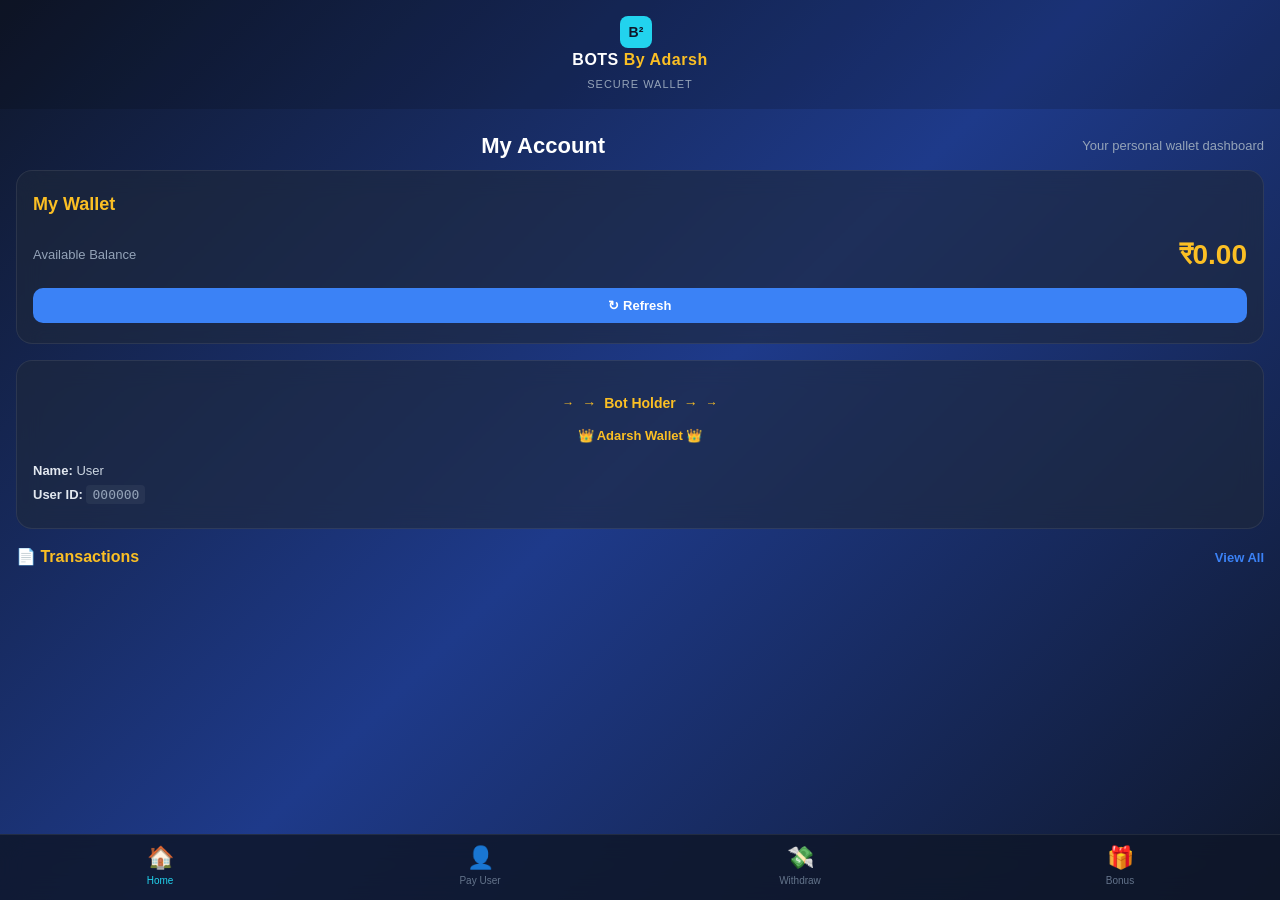
<file: index.html>
<!DOCTYPE html>
<html lang="hi">
<head>
<meta charset="UTF-8">
<meta name="viewport" content="width=device-width, initial-scale=1.0">
<title>Adarsh Wallet - Home</title>
<link rel="stylesheet" href="style.css">
</head>
<body>

<div class="app">
  <header class="header">
    <div class="logo">B²</div>
    <div class="brand">BOTS <span>By Adarsh</span></div>
    <div class="sub">SECURE WALLET</div>
  </header>

  <main class="main" id="mainContent">
    <div class="page-header">
      <h1>My Account</h1>
      <p>Your personal wallet dashboard</p>
    </div>

    <section class="card wallet-card">
      <h2>My Wallet</h2>
      <div class="balance-row">
        <span class="bal-label">Available Balance</span>
        <span class="bal-amount" id="balAmt">₹0.00</span>
      </div>
      <button class="btn-refresh" onclick="loadBalance()">↻ Refresh</button>
    </section>

    <section class="card info-card">
      <div class="holder-row">
        <span>→</span><span class="holder-text">Bot Holder</span><span>→</span>
      </div>
      <p class="bot-name">👑 Adarsh Wallet 👑</p>
      <div class="user-info">
        <div><b>Name:</b> <span id="userName">User</span></div>
        <div><b>User ID:</b> <code id="userId">000000</code></div>
      </div>
    </section>

    <section class="section transactions-section">
      <div class="section-header">
        <h2>📄 Transactions</h2>
        <button class="btn-view-all" onclick="openViewAll()">View All</button>
      </div>
      <div class="tx-list" id="txList"></div>
    </section>
  </main>

  <nav class="nav-bar">
    <a class="nav-item active" href="index.html"><span class="nav-icon">🏠</span><span>Home</span></a>
    <a class="nav-item" href="pay.html"><span class="nav-icon">👤</span><span>Pay User</span></a>
    <a class="nav-item" href="withdraw.html"><span class="nav-icon">💸</span><span>Withdraw</span></a>
    <a class="nav-item" href="bonus.html"><span class="nav-icon">🎁</span><span>Bonus</span></a>
  </nav>
</div>

<!-- Transaction Detail Modal -->
<div class="modal-overlay" id="txModal">
  <div class="modal">
    <button class="modal-close" onclick="closeTxModal()">✕</button>
    <div id="txModalContent"></div>
  </div>
</div>

<script src="config.js"></script>
<script src="api.js"></script>
<script src="index.js"></script>
</body>
 </html>
</file>
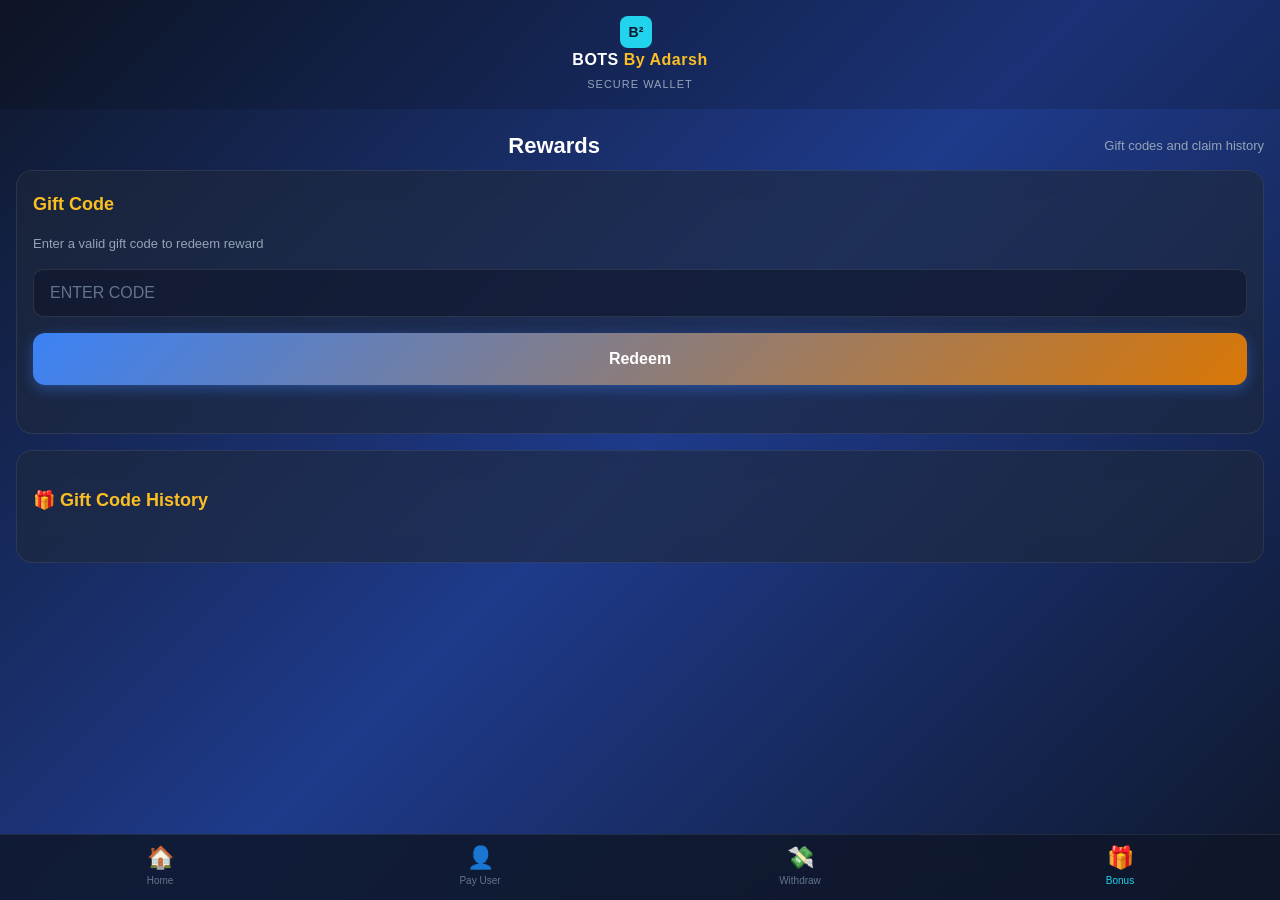
<file: bonus.html>
<!DOCTYPE html>
<html lang="hi">
<head>
<meta charset="UTF-8">
<meta name="viewport" content="width=device-width, initial-scale=1.0, user-scalable=no">
<title>Bonus - Adarsh Wallet</title>
<link rel="stylesheet" href="style.css">
</head>
<body>

<div class="app">
  <header class="header">
    <div class="logo">B²</div>
    <div class="brand">BOTS <span>By Adarsh</span></div>
    <div class="sub">SECURE WALLET</div>
  </header>

  <main class="main">
    <div class="page-header">
      <h1>Rewards</h1>
      <p>Gift codes and claim history</p>
    </div>

    <section class="card">
      <h2>Gift Code</h2>
      <p class="card-desc">Enter a valid gift code to redeem reward</p>
      
      <div class="form-group">
        <input type="text" class="input" id="codeInput" placeholder="Enter code" autocomplete="off" style="text-transform:uppercase;">
      </div>
      <button class="btn-primary" onclick="redeemCode()">Redeem</button>
      <p id="giftMsg" class="msg"></p>
    </section>

    <section class="card history-card">
      <div class="section-header">
        <h2>🎁 Gift Code History</h2>
      </div>
      <div class="history-list" id="giftHistory"></div>
    </section>
  </main>

  <nav class="nav-bar">
    <a class="nav-item" href="index.html"><span class="nav-icon">🏠</span><span>Home</span></a>
    <a class="nav-item" href="pay.html"><span class="nav-icon">👤</span><span>Pay User</span></a>
    <a class="nav-item" href="withdraw.html"><span class="nav-icon">💸</span><span>Withdraw</span></a>
    <a class="nav-item active" href="bonus.html"><span class="nav-icon">🎁</span><span>Bonus</span></a>
  </nav>
</div>

<script src="config.js"></script>
<script src="api.js"></script>
<script>
const tg = window.Telegram.WebApp; tg.ready(); tg.expand();
let uid = API.getUserId();

async function loadHistory() {
  try {
    const res = await API.getGiftHistory(uid);
    if (res.ok) renderHistory(res.history);
  } catch (e) { console.error(e); }
}

function renderHistory(hist) {
  const el = document.getElementById("giftHistory");
  if (hist.length === 0) { el.innerHTML = '<p class="empty">No gift codes claimed yet</p>'; return; }
  el.innerHTML = hist.map(h => `
    <div class="history-item">
      <div class="hist-info">
        <div class="hist-code">${escapeHtml(h.code)}</div>
        <div class="hist-date">${escapeHtml(h.date)}</div>
      </div>
      <div class="hist-amount ${h.status === 'success' ? 'pos' : 'neg'}">
        ${h.status === 'success' ? '+' : ''}₹${Math.abs(h.amount).toFixed(2)}
      </div>
      <div class="hist-status">${escapeHtml(h.status)}</div>
    </div>
  `).join("");
}

function escapeHtml(s) { return String(s).replace(/&/g,"&amp;").replace(/</g,"&lt;").replace(/>/g,"&gt;"); }

async function redeemCode() {
  const code = document.getElementById("codeInput").value.trim().toUpperCase();
  const msg = document.getElementById("giftMsg");
  const btn = document.querySelector("#bonus .btn-primary");
  
  if (!code) { msg.textContent = "Enter a code"; msg.className = "msg error"; return; }
  
  btn.disabled = true; btn.textContent = "Redeeming...";
  msg.textContent = ""; msg.className = "msg";
  
  try {
    const res = await API.doAction("gift", { code });
    if (res.ok) {
      msg.textContent = res.message; msg.className = "msg success";
      document.getElementById("codeInput").value = "";
      await loadHistory();
      // Update balance on home if needed
    } else {
      msg.textContent = res.error; msg.className = "msg error";
    }
  } catch (e) {
    msg.textContent = "Network error"; msg.className = "msg error";
  }
  btn.disabled = false; btn.textContent = "Redeem";
}

loadHistory();
</script>
</body>
      </html>
</file>
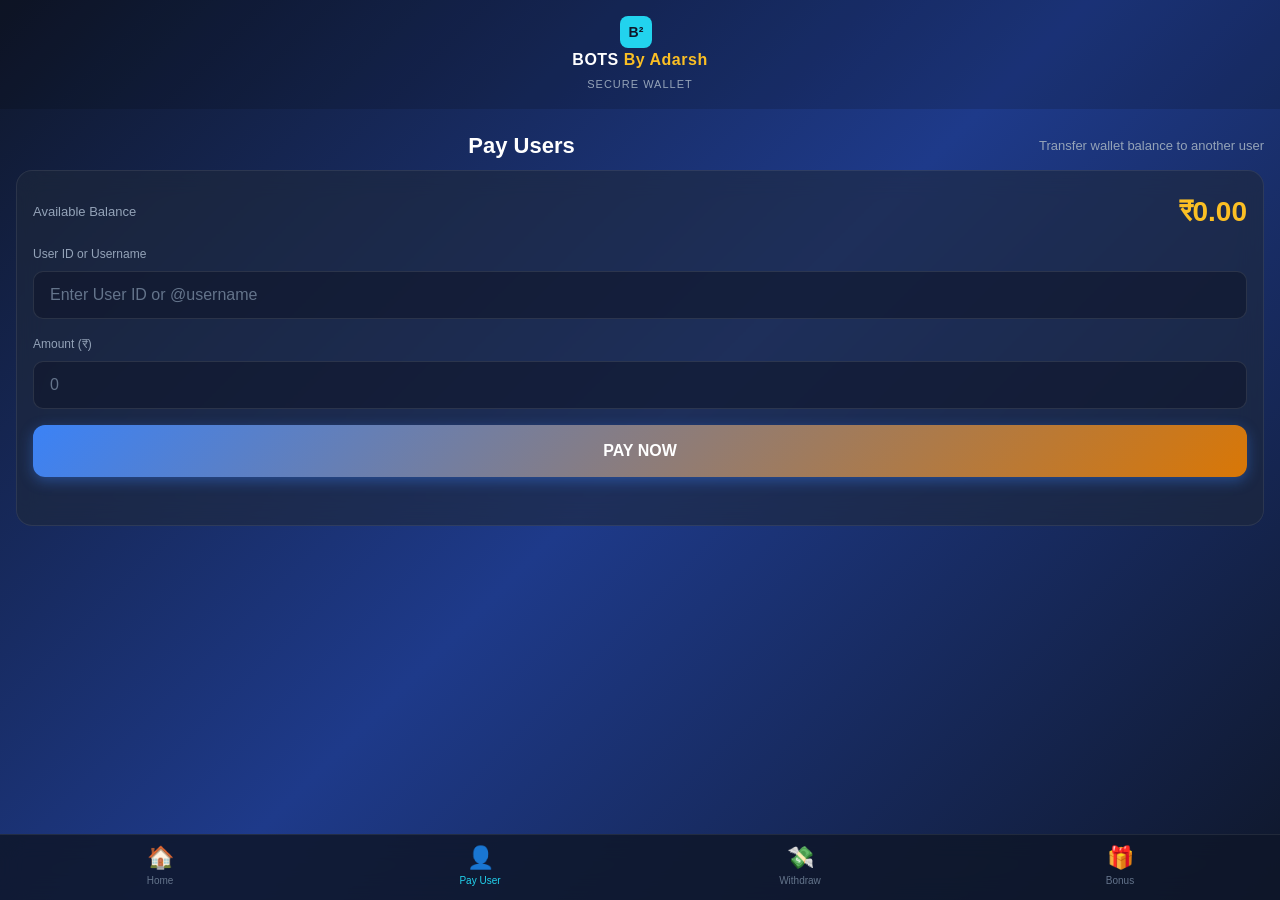
<file: pay.html>
<!DOCTYPE html>
<html lang="hi">
<head>
<meta charset="UTF-8">
<meta name="viewport" content="width=device-width, initial-scale=1.0, user-scalable=no">
<title>Pay User - Adarsh Wallet</title>
<link rel="stylesheet" href="style.css">
</head>
<body>

<div class="app">
  <header class="header">
    <div class="logo">B²</div>
    <div class="brand">BOTS <span>By Adarsh</span></div>
    <div class="sub">SECURE WALLET</div>
  </header>

  <main class="main">
    <div class="page-header">
      <h1>Pay Users</h1>
      <p>Transfer wallet balance to another user</p>
    </div>

    <section class="card">
      <div class="balance-row">
        <span class="bal-label">Available Balance</span>
        <span class="bal-amount" id="balAmt">₹0.00</span>
      </div>

      <div class="form-group">
        <label>User ID or Username</label>
        <input type="text" class="input" id="userInput" placeholder="Enter User ID or @username" autocomplete="off">
      </div>

      <div class="form-group">
        <label>Amount (₹)</label>
        <input type="number" class="input" id="amtInput" placeholder="0" step="0.01" min="0" inputmode="decimal">
      </div>

      <button class="btn-primary" id="payBtn" onclick="doPay()">PAY NOW</button>
      <p id="payMsg" class="msg"></p>
    </section>
  </main>

  <nav class="nav-bar">
    <a class="nav-item" href="index.html"><span class="nav-icon">🏠</span><span>Home</span></a>
    <a class="nav-item active" href="pay.html"><span class="nav-icon">👤</span><span>Pay User</span></a>
    <a class="nav-item" href="withdraw.html"><span class="nav-icon">💸</span><span>Withdraw</span></a>
    <a class="nav-item" href="bonus.html"><span class="nav-icon">🎁</span><span>Bonus</span></a>
  </nav>
</div>

<script src="config.js"></script>
<script src="api.js"></script>
<script>
const tg = window.Telegram.WebApp; tg.ready(); tg.expand();
let uid = API.getUserId();
document.getElementById("userName").textContent = API.getUserName();

async function loadBal() {
  const res = await API.getBalance(uid);
  if (res.ok) document.getElementById("balAmt").textContent = "₹" + res.balance.toFixed(2);
}
loadBal();

async function doPay() {
  const to = document.getElementById("userInput").value.trim();
  const amt = parseFloat(document.getElementById("amtInput").value);
  const msgEl = document.getElementById("payMsg");
  const btn = document.getElementById("payBtn");
  
  if (!to) { msgEl.textContent = "Enter user ID/username"; msgEl.className = "msg error"; return; }
  if (!amt || amt <= 0) { msgEl.textContent = "Enter valid amount"; msgEl.className = "msg error"; return; }
  
  btn.disabled = true; btn.textContent = "Processing...";
  msgEl.textContent = ""; msgEl.className = "msg";
  
  try {
    const res = await API.doAction("pay", { to, amount: amt });
    if (res.ok) {
      msgEl.textContent = res.message; msgEl.className = "msg success";
      document.getElementById("balAmt").textContent = "₹" + res.new_balance.toFixed(2);
      document.getElementById("userInput").value = "";
      document.getElementById("amtInput").value = "";
    } else {
      msgEl.textContent = res.error; msgEl.className = "msg error";
    }
  } catch (e) {
    msgEl.textContent = "Network error"; msgEl.className = "msg error";
  }
  btn.disabled = false; btn.textContent = "PAY NOW";
}
</script>
</body>
</html>
</file>
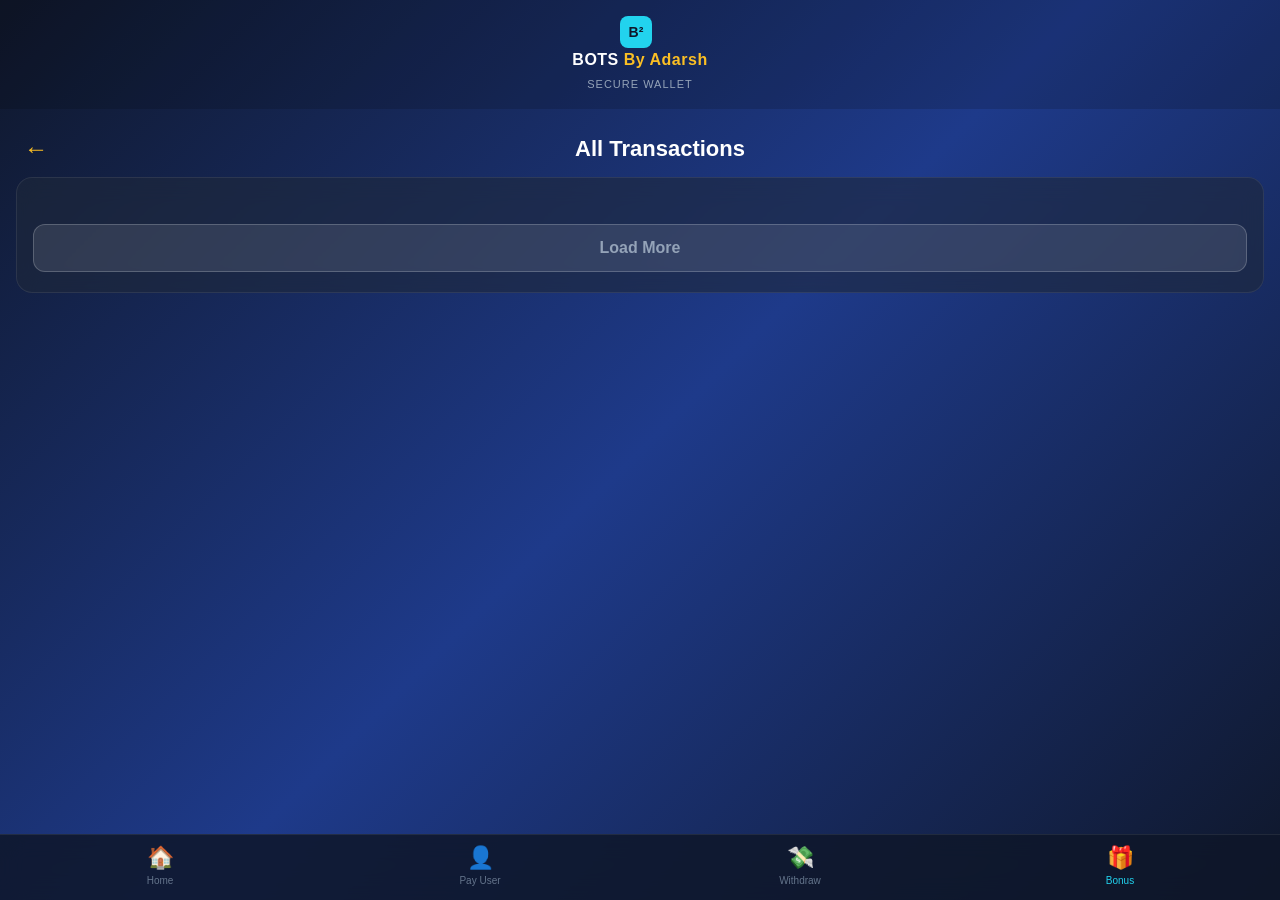
<file: transactions.html>
<!DOCTYPE html>
<html lang="hi">
<head>
<meta charset="UTF-8">
<meta name="viewport" content="width=device-width, initial-scale=1.0, user-scalable=no">
<title>Transactions - Adarsh Wallet</title>
<link rel="stylesheet" href="style.css">
</head>
<body>

<div class="app">
  <header class="header">
    <div class="logo">B²</div>
    <div class="brand">BOTS <span>By Adarsh</span></div>
    <div class="sub">SECURE WALLET</div>
  </header>

  <main class="main">
    <div class="page-header with-back">
      <button class="btn-back" onclick="goBack()">←</button>
      <h1>All Transactions</h1>
    </div>

    <section class="card">
      <div class="tx-list" id="txList"></div>
      <div id="loadMoreContainer" style="text-align:center; margin-top:16px;">
        <button class="btn-secondary" id="loadMoreBtn" onclick="loadMore()">Load More</button>
      </div>
    </section>
  </main>

  <nav class="nav-bar">
    <a class="nav-item" href="index.html"><span class="nav-icon">🏠</span><span>Home</span></a>
    <a class="nav-item" href="pay.html"><span class="nav-icon">👤</span><span>Pay User</span></a>
    <a class="nav-item" href="withdraw.html"><span class="nav-icon">💸</span><span>Withdraw</span></a>
    <a class="nav-item active" href="bonus.html"><span class="nav-icon">🎁</span><span>Bonus</span></a>
  </nav>
</div>

<!-- Transaction Detail Modal (same as index.html) -->
<div class="modal-overlay" id="txModal">
  <div class="modal">
    <button class="modal-close" onclick="closeTxModal()">✕</button>
    <div id="txModalContent"></div>
  </div>
</div>

<script src="config.js"></script>
<script src="api.js"></script>
<script>
const tg = window.Telegram.WebApp; tg.ready(); tg.expand();
let uid = API.getUserId(), offset = 0, limit = 20, loading = false;

async function loadMore() {
  if (loading) return;
  loading = true;
  const btn = document.getElementById("loadMoreBtn");
  btn.textContent = "Loading..."; btn.disabled = true;
  
  try {
    const res = await API.getTransactions(uid, limit, offset);
    if (res.ok) {
      renderTransactions(res.transactions, offset === 0);
      offset += res.transactions.length;
      if (offset >= res.total) {
        document.getElementById("loadMoreContainer").style.display = "none";
      }
    }
  } catch (e) { console.error(e); }
  loading = false;
  btn.textContent = "Load More"; btn.disabled = false;
}

function renderTransactions(txns, clear) {
  const el = document.getElementById("txList");
  if (clear) el.innerHTML = "";
  if (txns.length === 0 && clear) { el.innerHTML = '<p class="empty">No transactions</p>'; return; }
  el.innerHTML += txns.map(t => `
    <div class="tx-item" onclick="openTxDetail(${JSON.stringify(t).replace(/"/g, '&quot;')})">
      <div class="tx-icon">${iconForKind(t.kind)}</div>
      <div class="tx-details">
        <div class="tx-title">${escapeHtml(t.kind)}</div>
        <div class="tx-sub">${escapeHtml(t.note)} · ${t.date}</div>
      </div>
      <div class="tx-amount ${t.amount >= 0 ? 'pos' : 'neg'}">${t.amount >= 0 ? '+' : ''}₹${Math.abs(t.amount).toFixed(2)}</div>
    </div>
  `).join("");
}

function iconForKind(kind) {
  const k = kind.toLowerCase();
  if (k.includes("payment") || k.includes("sent")) return "➤";
  if (k.includes("bonus") || k.includes("gift")) return "🎁";
  if (k.includes("withdraw")) return "💸";
  if (k.includes("received")) return "⬅";
  return "📝";
}

function escapeHtml(s) { return String(s).replace(/&/g,"&amp;").replace(/</g,"&lt;").replace(/>/g,"&gt;"); }

function openTxDetail(t) {
  document.getElementById("txModalContent").innerHTML = `
    <h3>Transaction Details</h3>
    <div class="detail-row"><span>Type</span><strong>${escapeHtml(t.kind)}</strong></div>
    <div class="detail-row"><span>Amount</span><strong class="${t.amount >= 0 ? 'pos' : 'neg'}">${t.amount >= 0 ? '+' : ''}₹${Math.abs(t.amount).toFixed(2)}</strong></div>
    <div class="detail-row"><span>Note</span><strong>${escapeHtml(t.note)}</strong></div>
    <div class="detail-row"><span>Status</span><strong>${escapeHtml(t.status)}</strong></div>
    <div class="detail-row"><span>Date</span><strong>${escapeHtml(t.date)}</strong></div>
  `;
  document.getElementById("txModal").style.display = "flex";
}

function closeTxModal() { document.getElementById("txModal").style.display = "none"; }
function goBack() { window.location.href = "index.html"; }

loadMore();
</script>
</body>
        </html>
</file>
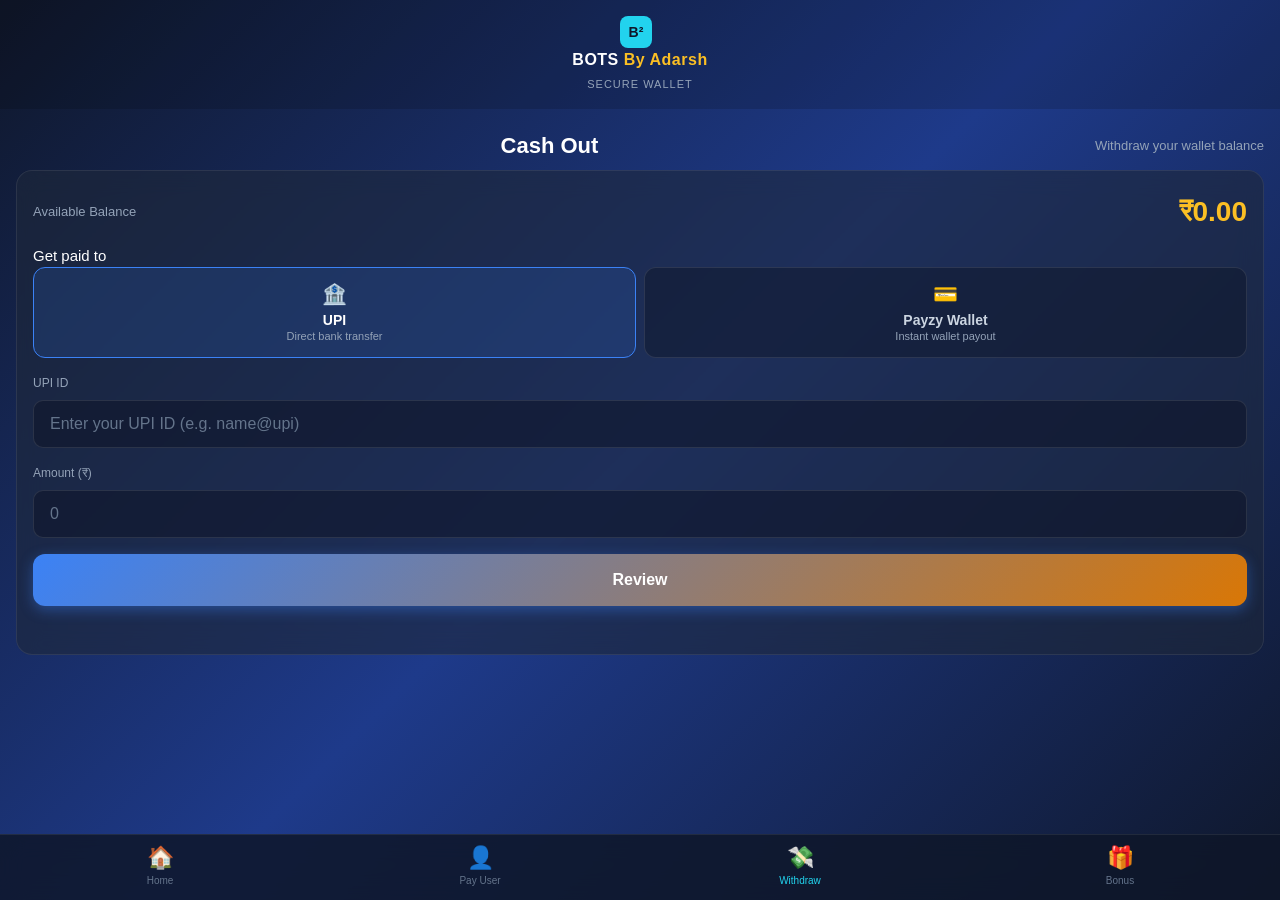
<file: withdraw.html>
<!DOCTYPE html>
<html lang="hi">
<head>
<meta charset="UTF-8">
<meta name="viewport" content="width=device-width, initial-scale=1.0, user-scalable=no">
<title>Withdraw - Adarsh Wallet</title>
<link rel="stylesheet" href="style.css">
</head>
<body>

<div class="app">
  <header class="header">
    <div class="logo">B²</div>
    <div class="brand">BOTS <span>By Adarsh</span></div>
    <div class="sub">SECURE WALLET</div>
  </header>

  <main class="main" id="mainContent">
    <!-- Screen 1: Withdraw Form -->
    <section id="screenForm" class="screen active">
      <div class="page-header">
        <h1>Cash Out</h1>
        <p>Withdraw your wallet balance</p>
      </div>

      <section class="card">
        <div class="balance-row">
          <span class="bal-label">Available Balance</span>
          <span class="bal-amount" id="balAmt">₹0.00</span>
        </div>

        <p class="field-label">Get paid to</p>
        
        <div class="method-tabs">
          <button class="method-tab active" data-method="upi" onclick="selectMethod('upi')">
            <span class="tab-icon">🏦</span>
            <div><strong>UPI</strong><br><small>Direct bank transfer</small></div>
          </button>
          <button class="method-tab" data-method="payzy" onclick="selectMethod('payzy')">
            <span class="tab-icon">💳</span>
            <div><strong>Payzy Wallet</strong><br><small>Instant wallet payout</small></div>
          </button>
        </div>

        <div class="form-group">
          <label id="recvLabel">UPI ID</label>
          <input type="text" class="input" id="recvInput" placeholder="Enter your UPI ID (e.g. name@upi)" autocomplete="off">
        </div>

        <div class="form-group">
          <label>Amount (₹)</label>
          <input type="number" class="input" id="amtInput" placeholder="0" step="0.01" min="0" inputmode="decimal">
        </div>

        <button class="btn-primary" onclick="goReview()">Review</button>
        <p id="wdMsg" class="msg"></p>
      </section>
    </section>

    <!-- Screen 2: Review -->
    <section id="screenReview" class="screen">
      <div class="page-header">
        <h1>Review</h1>
        <p>Confirm your withdrawal details</p>
      </div>

      <section class="card review-card">
        <div class="review-row"><span>Amount</span><strong id="revAmt">₹0</strong></div>
        <div class="review-row"><span>To</span><strong id="revTo">—</strong></div>
        <div class="review-row"><span>Via</span><strong id="revVia">—</strong></div>
      </section>

      <button class="btn-primary" onclick="confirmWithdraw()">Confirm & Withdraw</button>
      <button class="btn-secondary" onclick="goForm()">Back</button>
      <p id="revMsg" class="msg"></p>
    </section>

    <!-- Success Modal -->
    <div class="modal-overlay" id="successModal">
      <div class="modal">
        <div class="modal-icon">✅</div>
        <h3>Successfully Requested</h3>
        <p>Your withdrawal request has been submitted. Awaiting admin approval.</p>
        <button class="btn-primary" onclick="closeSuccess()">OK</button>
      </div>
    </div>
  </main>

  <nav class="nav-bar">
    <a class="nav-item" href="index.html"><span class="nav-icon">🏠</span><span>Home</span></a>
    <a class="nav-item" href="pay.html"><span class="nav-icon">👤</span><span>Pay User</span></a>
    <a class="nav-item active" href="withdraw.html"><span class="nav-icon">💸</span><span>Withdraw</span></a>
    <a class="nav-item" href="bonus.html"><span class="nav-icon">🎁</span><span>Bonus</span></a>
  </nav>
</div>

<script src="config.js"></script>
<script src="api.js"></script>
<script>
const tg = window.Telegram.WebApp; tg.ready(); tg.expand();
let uid = API.getUserId(), balance = 0, method = "upi";

async function loadBal() {
  const res = await API.getBalance(uid);
  if (res.ok) { balance = res.balance; document.getElementById("balAmt").textContent = "₹" + balance.toFixed(2); }
}
loadBal();

function selectMethod(m) {
  method = m;
  document.querySelectorAll(".method-tab").forEach(b => b.classList.toggle("active", b.dataset.method === m));
  document.getElementById("recvLabel").textContent = m === "upi" ? "UPI ID" : "Payzy Number";
  document.getElementById("recvInput").placeholder = m === "upi" ? "Enter your UPI ID (e.g. name@upi)" : "Enter Payzy registered number";
}

function goReview() {
  const recv = document.getElementById("recvInput").value.trim();
  const amt = parseFloat(document.getElementById("amtInput").value);
  const msg = document.getElementById("wdMsg");
  
  if (!recv) { msg.textContent = "Enter receiver"; msg.className = "msg error"; return; }
  if (!amt || amt <= 0) { msg.textContent = "Enter valid amount"; msg.className = "msg error"; return; }
  if (amt > balance) { msg.textContent = "Insufficient balance"; msg.className = "msg error"; return; }
  
  document.getElementById("revAmt").textContent = "₹" + amt.toFixed(2);
  document.getElementById("revTo").textContent = recv;
  document.getElementById("revVia").textContent = method === "upi" ? "UPI" : "Payzy Wallet";
  
  showScreen("screenReview");
}

function goForm() { showScreen("screenForm"); }

async function confirmWithdraw() {
  const amt = parseFloat(document.getElementById("amtInput").value);
  const recv = document.getElementById("recvInput").value.trim();
  const msg = document.getElementById("revMsg");
  const btn = document.querySelector("#screenReview .btn-primary");
  
  btn.disabled = true; btn.textContent = "Processing...";
  msg.textContent = ""; msg.className = "msg";
  
  try {
    const res = await API.doAction("withdraw", { amount: amt, method, to: recv });
    if (res.ok) {
      document.getElementById("successModal").style.display = "flex";
      balance = res.new_balance;
      document.getElementById("balAmt").textContent = "₹" + balance.toFixed(2);
      document.getElementById("amtInput").value = "";
      document.getElementById("recvInput").value = "";
    } else {
      msg.textContent = res.error; msg.className = "msg error";
    }
  } catch (e) {
    msg.textContent = "Network error"; msg.className = "msg error";
  }
  btn.disabled = false; btn.textContent = "Confirm & Withdraw";
}

function closeSuccess() {
  document.getElementById("successModal").style.display = "none";
  showScreen("screenForm");
}

function showScreen(id) {
  document.querySelectorAll(".screen").forEach(s => s.classList.remove("active"));
  document.getElementById(id).classList.add("active");
}
</script>
</body>
       </html>
</file>
<file: style.css>
/* ===== RESET & BASE ===== */
* { margin: 0; padding: 0; box-sizing: border-box; -webkit-tap-highlight-color: transparent; }
html, body { height: 100%; }
body {
  font-family: -apple-system, BlinkMacSystemFont, "Segoe UI", Roboto, "Helvetica Neue", Arial, sans-serif;
  background: linear-gradient(135deg, #0f172a 0%, #1e3a8a 50%, #0f172a 100%);
  color: #fff;
  min-height: 100vh;
  line-height: 1.5;
  font-size: 15px;
}

/* ===== LAYOUT ===== */
.app { display: flex; flex-direction: column; min-height: 100vh; padding-bottom: 88px; }
.main { flex: 1; overflow-y: auto; padding: 0 16px 24px; }

/* ===== HEADER ===== */
.header { padding: 16px; text-align: center; background: rgba(0,0,0,0.15); }
.header .logo { width: 32px; height: 32px; background: #22d3ee; border-radius: 8px; display: inline-flex; align-items: center; justify-content: center; font-weight: 800; color: #0f172a; font-size: 14px; margin-right: 8px; vertical-align: middle; }
.header .brand { font-size: 16px; font-weight: 700; letter-spacing: 0.5px; vertical-align: middle; }
.header .brand span { color: #fbbf24; }
.header .sub { font-size: 11px; color: #94a3b8; letter-spacing: 1px; margin-top: 4px; display: block; }

/* ===== PAGE HEADER ===== */
.page-header { display: flex; align-items: center; gap: 12px; margin: 20px 0 8px; }
.page-header h1 { font-size: 22px; font-weight: 700; color: #fff; flex: 1; text-align: center; }
.page-header p { font-size: 13px; color: #94a3b8; margin-top: 2px; }
.page-header.with-back h1 { margin-left: -12px; }
.btn-back { background: none; border: none; color: #fbbf24; font-size: 24px; padding: 8px; cursor: pointer; line-height: 1; }

/* ===== SECTION HEADER ===== */
.section-header { display: flex; justify-content: space-between; align-items: center; margin: 16px 0 12px; }
.section-header h2 { font-size: 16px; font-weight: 600; color: #fbbf24; }
.btn-view-all { background: none; border: none; color: #3b82f6; font-size: 13px; font-weight: 600; cursor: pointer; }

/* ===== CARDS ===== */
.card {
  background: rgba(30, 41, 59, 0.6);
  backdrop-filter: blur(12px);
  border-radius: 16px;
  padding: 20px 16px;
  margin-bottom: 16px;
  border: 1px solid rgba(255,255,255,0.08);
}
.card h2 { font-size: 18px; font-weight: 600; color: #fbbf24; margin-bottom: 16px; }
.card-desc { font-size: 13px; color: #94a3b8; margin-bottom: 16px; }

/* ===== BALANCE ROW ===== */
.balance-row { display: flex; justify-content: space-between; align-items: center; margin-bottom: 12px; }
.bal-label { font-size: 13px; color: #94a3b8; }
.bal-amount { font-size: 28px; font-weight: 800; color: #fbbf24; }
.btn-refresh { width: 100%; padding: 10px; background: #3b82f6; border: none; border-radius: 10px; color: #fff; font-size: 13px; font-weight: 700; cursor: pointer; }

/* ===== INFO CARD ===== */
.holder-row { display: flex; align-items: center; justify-content: center; gap: 8px; margin: 12px 0; font-size: 14px; color: #fbbf24; }
.holder-row::before, .holder-row::after { content: "→"; font-size: 12px; }
.holder-text { font-weight: 600; }
.bot-name { text-align: center; font-size: 13px; color: #fbbf24; font-weight: 600; margin: 8px 0 16px; }
.user-info { font-size: 13px; color: #cbd5e1; }
.user-info div { margin: 4px 0; }
.user-info b { color: #e2e8f0; }
.user-info code { font-family: monospace; color: #94a3b8; background: rgba(255,255,255,0.05); padding: 2px 6px; border-radius: 4px; }

/* ===== FORM ===== */
.form-group { margin-bottom: 16px; }
.form-group label { display: block; font-size: 12px; color: #94a3b8; margin-bottom: 8px; }
.input {
  width: 100%;
  background: rgba(15, 23, 42, 0.6);
  border: 1px solid rgba(255,255,255,0.1);
  border-radius: 10px;
  color: #fff;
  padding: 14px 16px;
  font-size: 16px;
  outline: none;
}
.input::placeholder { color: #64748b; }
.input:focus { border-color: #3b82f6; }

/* ===== BUTTONS ===== */
.btn-primary {
  width: 100%;
  height: 52px;
  background: linear-gradient(135deg, #3b82f6 0%, #d97706 100%);
  border: none;
  border-radius: 12px;
  color: #fff;
  font-size: 16px;
  font-weight: 700;
  cursor: pointer;
  box-shadow: 0 4px 14px rgba(59,130,246,0.4);
}
.btn-primary:disabled { opacity: 0.6; cursor: not-allowed; }
.btn-secondary {
  width: 100%;
  height: 48px;
  background: rgba(255,255,255,0.1);
  border: 1px solid rgba(255,255,255,0.2);
  border-radius: 12px;
  color: #94a3b8;
  font-size: 16px;
  font-weight: 600;
  cursor: pointer;
  margin-top: 10px;
}

/* ===== METHOD TABS (Withdraw) ===== */
.method-tabs { display: flex; gap: 8px; margin-bottom: 16px; }
.method-tab {
  flex: 1;
  background: rgba(15, 23, 42, 0.5);
  border: 1px solid rgba(255,255,255,0.1);
  border-radius: 12px;
  padding: 14px 10px;
  cursor: pointer;
  display: flex; flex-direction: column; align-items: center; gap: 6px;
  color: #cbd5e1;
}
.method-tab.active { border-color: #3b82f6; background: rgba(59,130,246,0.15); color: #fff; }
.method-tab .tab-icon { font-size: 20px; }
.method-tab strong { font-size: 14px; }
.method-tab small { font-size: 11px; color: #94a3b8; }

/* ===== REVIEW CARD ===== */
.review-card { text-align: left; }
.review-row { display: flex; justify-content: space-between; padding: 12px 0; border-bottom: 1px solid rgba(255,255,255,0.05); }
.review-row:last-child { border-bottom: none; }
.review-row span { font-size: 13px; color: #94a3b8; }
.review-row strong { font-size: 16px; color: #fff; }
.review-row strong.pos { color: #22c55e; }

/* ===== TRANSACTIONS ===== */
.tx-list { display: flex; flex-direction: column; gap: 10px; }
.tx-item {
  background: rgba(255,255,255,0.03);
  border-radius: 12px;
  padding: 14px;
  border: 1px solid rgba(255,255,255,0.05);
  display: flex; align-items: center; gap: 12px;
  cursor: pointer;
  transition: background 0.15s;
}
.tx-item:active { background: rgba(255,255,255,0.08); }
.tx-icon { width: 40px; height: 40px; background: rgba(255,255,255,0.1); border-radius: 10px; display: flex; align-items: center; justify-content: center; font-size: 18px; flex-shrink: 0; }
.tx-details { flex: 1; min-width: 0; }
.tx-title { font-size: 14px; font-weight: 600; color: #e2e8f0; white-space: nowrap; overflow: hidden; text-overflow: ellipsis; }
.tx-sub { font-size: 12px; color: #94a3b8; white-space: nowrap; overflow: hidden; text-overflow: ellipsis; }
.tx-amount { font-size: 14px; font-weight: 700; white-space: nowrap; }
.tx-amount.pos { color: #22c55e; }
.tx-amount.neg { color: #ef4444; }
.empty { text-align: center; color: #64748b; padding: 24px; font-size: 14px; }

/* ===== GIFT HISTORY ===== */
.history-list { display: flex; flex-direction: column; gap: 10px; }
.history-item {
  background: rgba(255,255,255,0.03);
  border-radius: 12px;
  padding: 14px;
  border: 1px solid rgba(255,255,255,0.05);
  display: flex; align-items: center; gap: 12px;
}
.hist-info { flex: 1; min-width: 0; }
.hist-code { font-size: 14px; font-weight: 600; color: #e2e8f0; font-family: monospace; }
.hist-date { font-size: 11px; color: #94a3b8; }
.hist-amount { font-size: 14px; font-weight: 700; white-space: nowrap; }
.hist-amount.pos { color: #22c55e; }
.hist-amount.neg { color: #ef4444; }
.hist-status { font-size: 11px; font-weight: 600; text-transform: capitalize; }
.hist-status.success { color: #22c55e; }
.hist-status.pending { color: #fbbf24; }
.hist-status.failed { color: #ef4444; }

/* ===== MESSAGES ===== */
.msg { font-size: 13px; text-align: center; margin-top: 10px; min-height: 18px; }
.msg.success { color: #22c55e; }
.msg.error { color: #ef4444; }

/* ===== MODAL ===== */
.modal-overlay {
  position: fixed; inset: 0; background: rgba(0,0,0,0.7);
  backdrop-filter: blur(4px);
  display: none; align-items: center; justify-content: center;
  z-index: 1000; padding: 20px;
}
.modal {
  background: rgba(15, 23, 42, 0.95);
  border: 1px solid rgba(255,255,255,0.1);
  border-radius: 16px;
  padding: 24px;
  width: 90%; max-width: 400px;
  text-align: center;
  position: relative;
}
.modal-close {
  position: absolute; top: 12px; right: 12px;
  background: none; border: none; color: #94a3b8; font-size: 20px; cursor: pointer; padding: 4px;
}
.modal-icon { font-size: 48px; margin-bottom: 16px; }
.modal h3 { font-size: 18px; font-weight: 700; color: #fff; margin-bottom: 8px; }
.modal p { font-size: 13px; color: #94a3b8; margin-bottom: 20px; line-height: 1.5; }
.detail-row { display: flex; justify-content: space-between; padding: 10px 0; border-bottom: 1px solid rgba(255,255,255,0.05); text-align: left; }
.detail-row:last-child { border-bottom: none; }
.detail-row span { font-size: 13px; color: #94a3b8; }
.detail-row strong { font-size: 15px; color: #fff; }
.detail-row strong.pos { color: #22c55e; }
.detail-row strong.neg { color: #ef4444; }

/* ===== NAV BAR ===== */
.nav-bar {
  position: fixed; bottom: 0; left: 0; right: 0;
  background: rgba(15, 23, 42, 0.85);
  backdrop-filter: blur(12px);
  border-top: 1px solid rgba(255,255,255,0.08);
  padding: 8px 0;
  display: flex; justify-content: space-around;
  z-index: 100;
}
.nav-item { display: flex; flex-direction: column; align-items: center; gap: 4px; font-size: 10px; color: #64748b; text-decoration: none; min-width: 60px; padding: 4px 0; }
.nav-item.active { color: #22d3ee; }
.nav-icon { font-size: 22px; line-height: 1; }

/* ===== SCREENS ===== */
.screen { display: none; }
.screen.active { display: block; animation: fadeIn 0.2s ease; }
@keyframes fadeIn { from { opacity: 0; transform: translateY(10px); } to { opacity: 1; transform: none; } }

/* ===== SUCCESS MODAL ===== */
#successModal .modal { text-align: center; }
#successModal .btn-primary { margin-top: 8px; }
</file>
